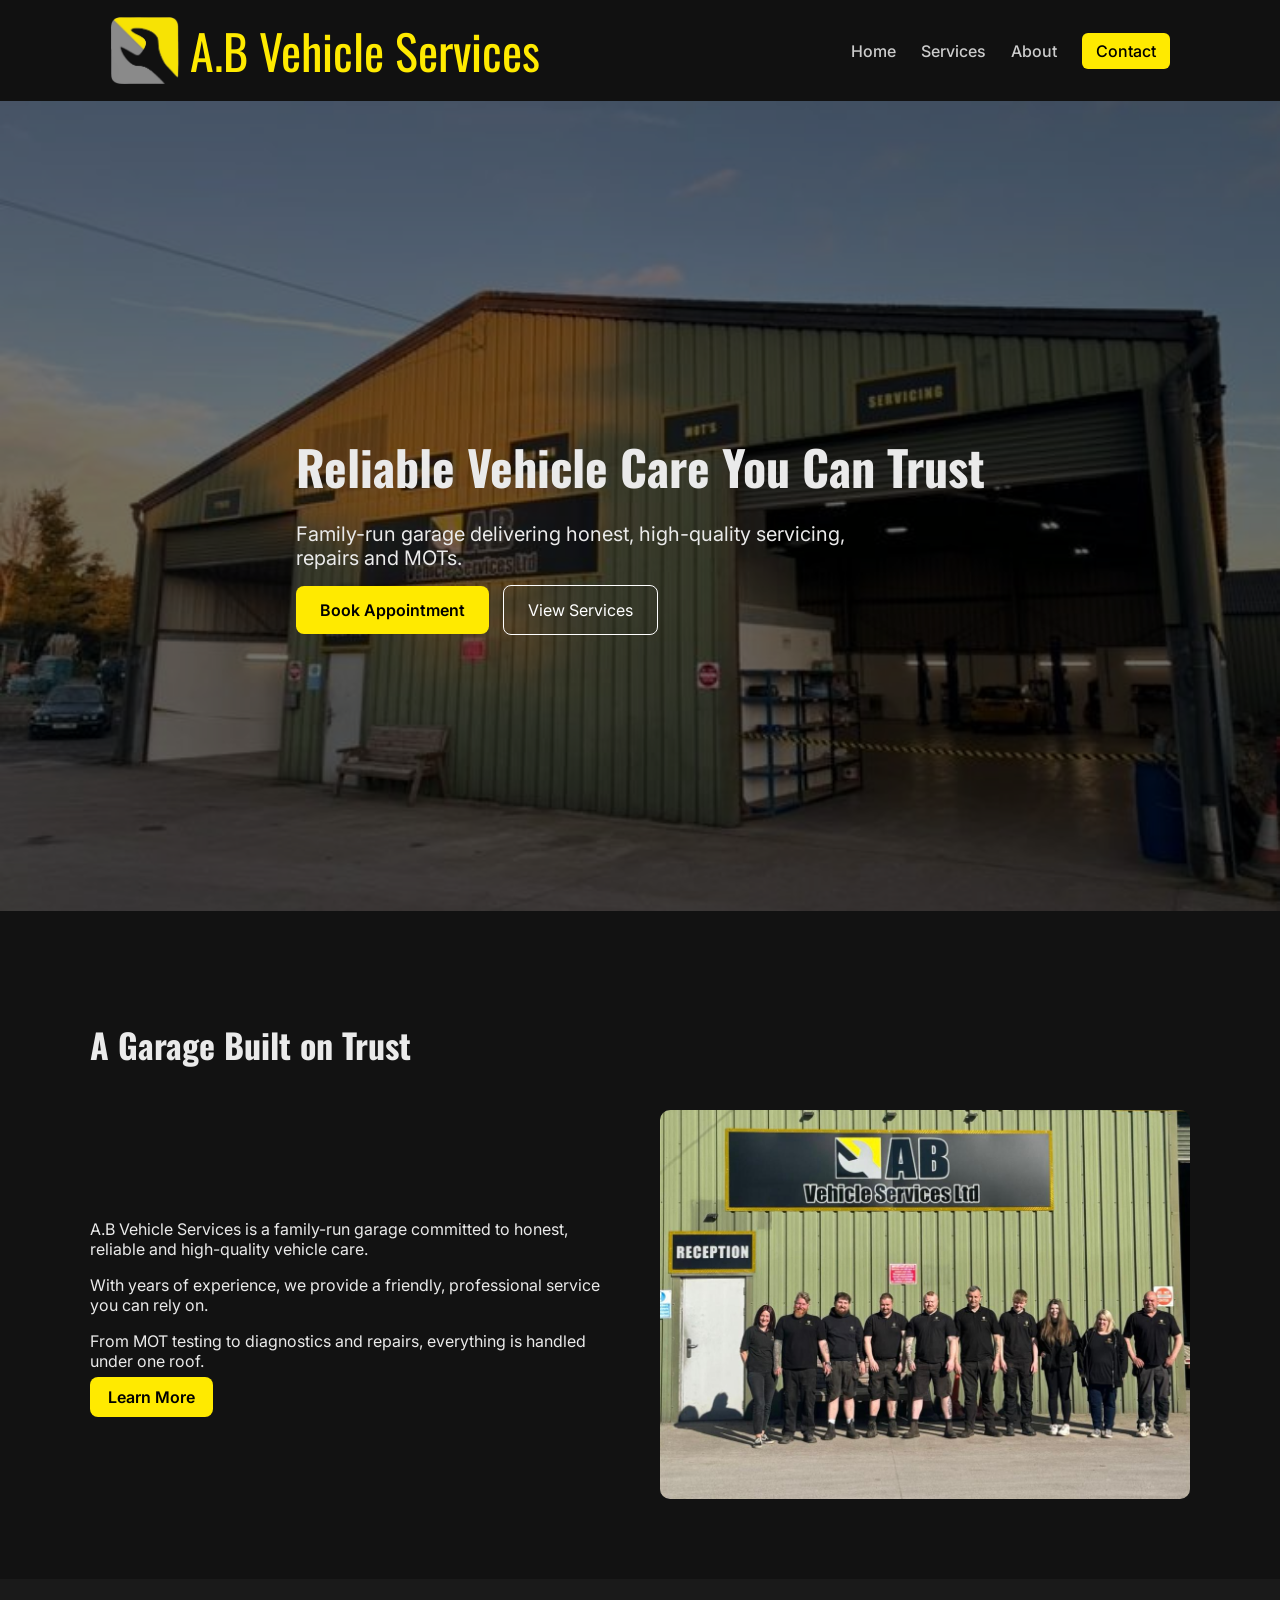
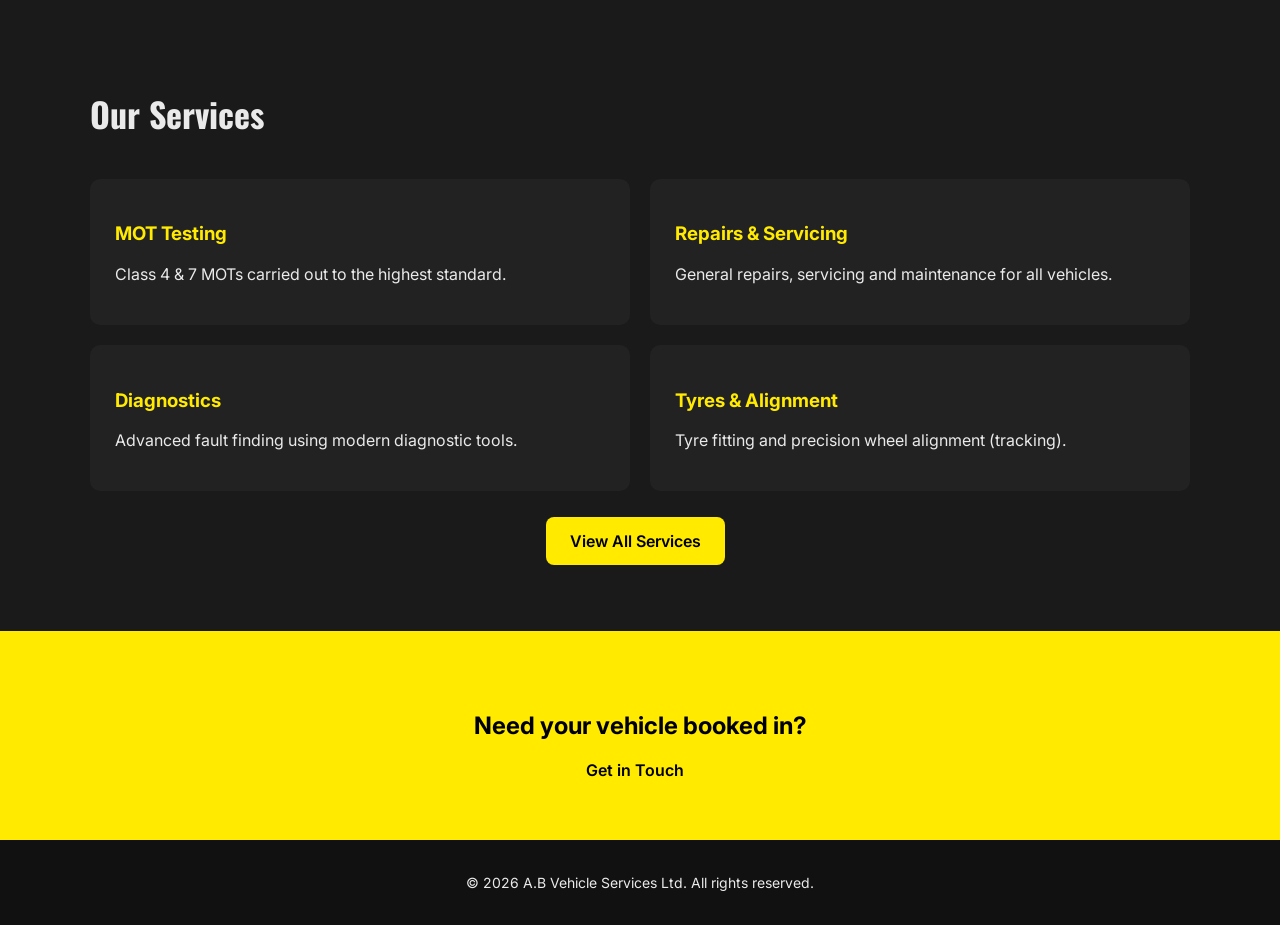
<file: index.html>
<!DOCTYPE html>
<html lang="en">
<head>
    <meta charset="UTF-8">
    <title>A.B Vehicle Services</title>
    <meta name="viewport" content="width=device-width, initial-scale=1.0">

    <link rel="stylesheet" href="styles.css">

    <link href="https://fonts.googleapis.com/css2?family=Oswald:wght@600&display=swap"
rel="stylesheet">
    <link href="https://fonts.googleapis.com/css2?family=Inter:wght@400;500&display=swap"
rel="stylesheet">
</head>

<body>

<header>
  <div class="nav-container">
    
    <div class="logo">
        <img src="ABlogo.png" alt="A.B Vehicle Services Logo" class="logo-img">
        <span class="logo-text">A.B Vehicle Services</span>
    </div>

    <!-- Hamburger -->
    <div class="menu-toggle" id="menu-toggle">
      ☰
    </div>

    <!-- Nav links -->
    <nav id="nav-menu">
      <a href="#">Home</a>
      <a href="services.html">Services</a>
      <a href="about.html">About</a>
      <a href="contact.html" class="nav-cta">Contact</a>
    </nav>

  </div>
</header>

<!-- HERO -->
<section class="hero">
    <div class="hero-bg"></div>

    <div class="hero-content fade-in">
        <h2>Reliable Vehicle Care You Can Trust</h2>
        <p>Family-run garage delivering honest, high-quality servicing, repairs and MOTs.</p>

    <div class="hero-buttons">
      <a href="contact.html" class="btn-primary">Book Appointment</a>
      <a href="services.html" class="btn-secondary">View Services</a>
    </div>
  </div>
</section>

<!-- ABOUT PREVIEW -->
<section class="section">
  <div class="container">
    <h2 class="section-title">A Garage Built on Trust</h2>

    <div class="grid-2">
      <div>
        <p>
          A.B Vehicle Services is a family-run garage committed to honest, reliable and high-quality vehicle care.
        </p>
        <p>
          With years of experience, we provide a friendly, professional service you can rely on.
        </p>
        <p>
          From MOT testing to diagnostics and repairs, everything is handled under one roof.
        </p>

        <a href="about.html" class="btn-primary small">Learn More</a>
      </div>

      <img src="group.png" alt="Garage exterior" class="rounded-img">
    </div>
  </div>
</section>

<!-- SERVICES PREVIEW -->
<section class="section alt">
  <div class="container">
    <h2 class="section-title">Our Services</h2>

    <div class="services-grid">
      <div class="service-card fade-in">
        <h3>MOT Testing</h3>
        <p>Class 4 & 7 MOTs carried out to the highest standard.</p>
      </div>

      <div class="service-card fade-in">
        <h3>Repairs & Servicing</h3>
        <p>General repairs, servicing and maintenance for all vehicles.</p>
      </div>

      <div class="service-card fade-in">
        <h3>Diagnostics</h3>
        <p>Advanced fault finding using modern diagnostic tools.</p>
      </div>

      <div class="service-card fade-in">
        <h3>Tyres & Alignment</h3>
        <p>Tyre fitting and precision wheel alignment (tracking).</p>
      </div>
    </div>

    <div class="center">
      <a href="services.html" class="btn-primary">View All Services</a>
    </div>
  </div>
</section>

<!-- CTA STRIP -->
<section class="cta-strip">
  <h2>Need your vehicle booked in?</h2>
  <a href="contact.html" class="btn-primary">Get in Touch</a>
</section>

<footer>
  <p>© 2026 A.B Vehicle Services Ltd. All rights reserved.</p>
</footer>

<script>
  const toggle = document.getElementById("menu-toggle");
  const nav = document.getElementById("nav-menu");

  toggle.addEventListener("click", () => {
    nav.classList.toggle("active");
  });
</script>

</body>
</html>
</file>
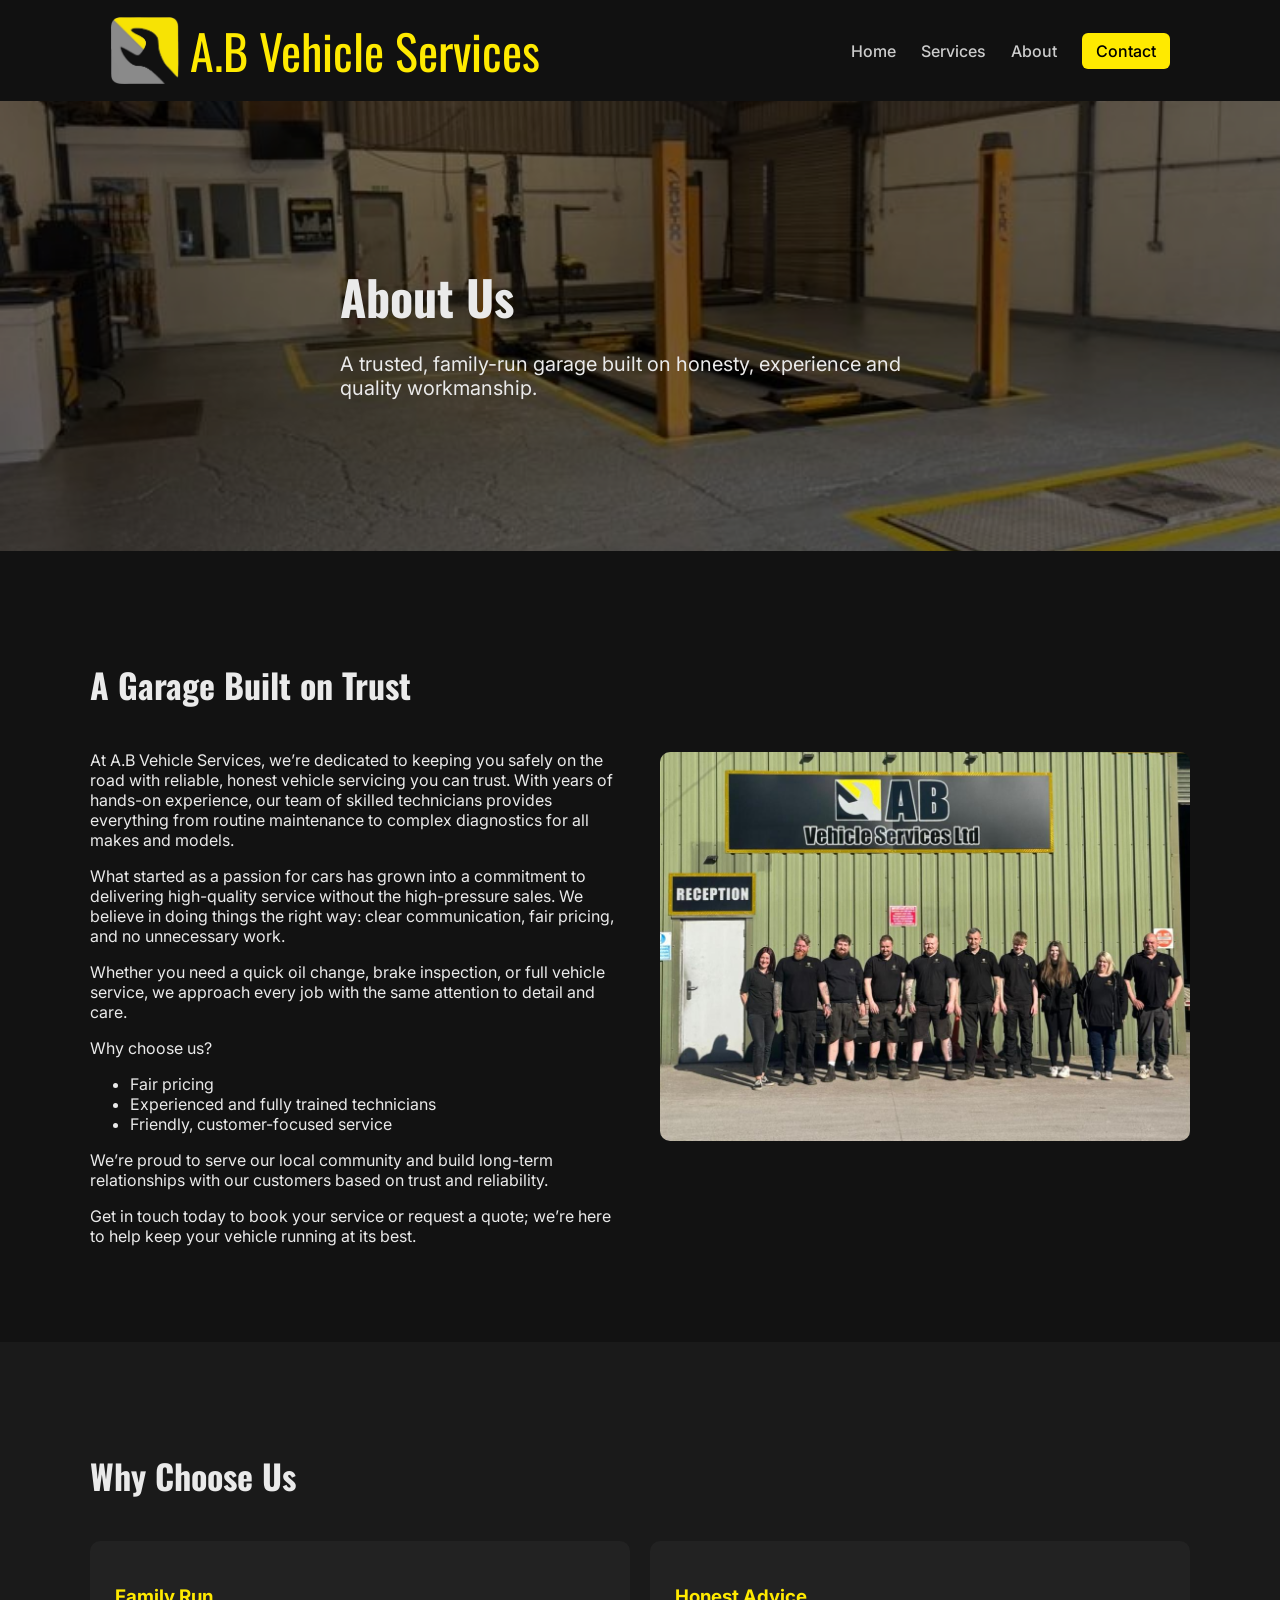
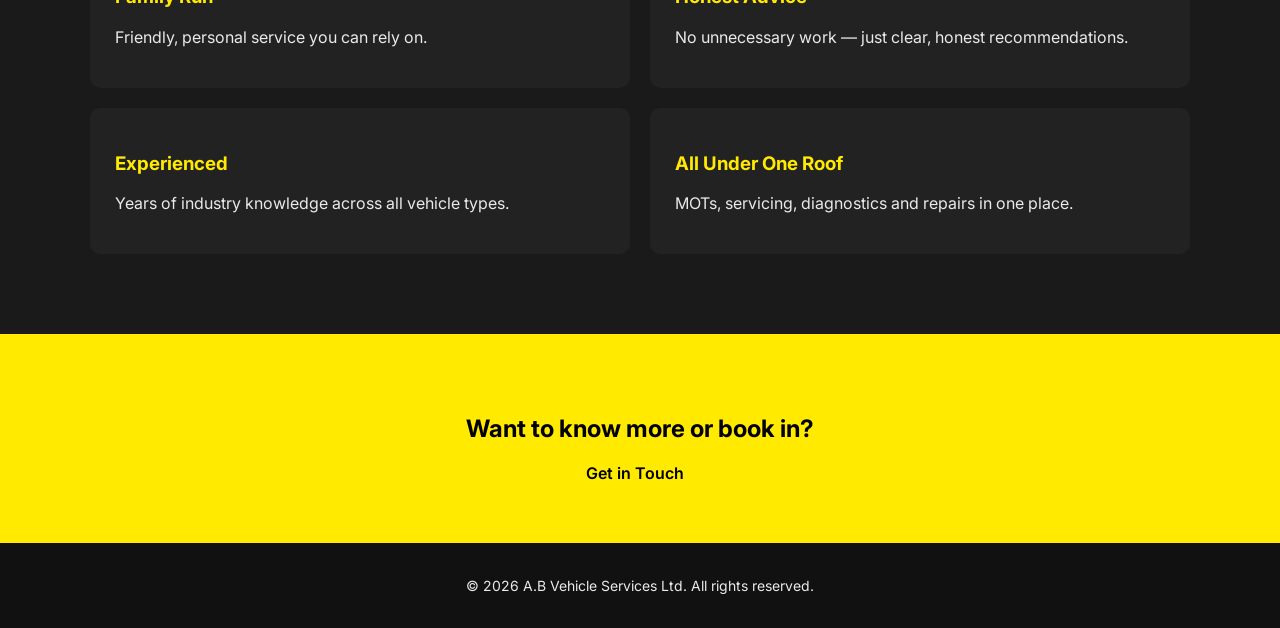
<file: about.html>
<!DOCTYPE html>
<html lang="en">
<head>
    <meta charset="UTF-8">
    <title>About - A.B Vehicle Services</title>
    <meta name="viewport" content="width=device-width, initial-scale=1.0">

    <link rel="stylesheet" href="styles.css">

    <!-- Same fonts -->
    <link href="https://fonts.googleapis.com/css2?family=Oswald:wght@600&display=swap" rel="stylesheet">
    <link href="https://fonts.googleapis.com/css2?family=Inter:wght@400;500&display=swap" rel="stylesheet">
</head>

<body>

<header>
  <div class="nav-container">
    
    <div class="logo">
        <img src="ABlogo.png" alt="A.B Vehicle Services Logo" class="logo-img">
        <span class="logo-text">A.B Vehicle Services</span>
    </div>

    <div class="menu-toggle" id="menu-toggle">☰</div>

    <nav id="nav-menu">
      <a href="index.html">Home</a>
      <a href="services.html">Services</a>
      <a href="about.html">About</a>
      <a href="contact.html" class="nav-cta">Contact</a>
    </nav>
  </div>
</header>

<!-- HERO -->
<section class="hero small-hero">
  <div class="hero-bg about-bg"></div>

  <div class="hero-content fade-in">
    <h2>About Us</h2>
    <p>A trusted, family-run garage built on honesty, experience and quality workmanship.</p>
  </div>
</section>

<!-- MAIN CONTENT -->
<section class="section">
  <div class="container">

    <div class="grid-2">
      <div>
        <h2 class="section-title">A Garage Built on Trust</h2>

        <p>
          At A.B Vehicle Services, we’re dedicated to keeping you safely on the road with reliable, honest vehicle servicing you can trust. With years of hands-on experience, our team of skilled technicians provides everything from routine maintenance to complex diagnostics for all makes and models.
        </p>

        <p>
          What started as a passion for cars has grown into a commitment to delivering high-quality service without the high-pressure sales. We believe in doing things the right way: clear communication, fair pricing, and no unnecessary work.
        </p>

        <p>
          Whether you need a quick oil change, brake inspection, or full vehicle service, we approach every job with the same attention to detail and care.
        </p>

        <p>
          Why choose us?
        </p>

        <ul>
          <li>Fair pricing</li>
          <li>Experienced and fully trained technicians</li>
          <li>Friendly, customer-focused service</li>
        </ul>

        <p>
          We’re proud to serve our local community and build long-term relationships with our customers based on trust and reliability.
        </p>

        <p>
          Get in touch today to book your service or request a quote; we’re here to help keep your vehicle running at its best.
        </p>
      </div>

      <img src="group.png" alt="Garage" class="rounded-img">
    </div>

  </div>
</section>

<!-- VALUES / HIGHLIGHTS -->
<section class="section alt">
  <div class="container">

    <h2 class="section-title">Why Choose Us</h2>

    <div class="services-grid">

      <div class="service-card fade-in">
        <h3>Family Run</h3>
        <p>Friendly, personal service you can rely on.</p>
      </div>

      <div class="service-card fade-in">
        <h3>Honest Advice</h3>
        <p>No unnecessary work — just clear, honest recommendations.</p>
      </div>

      <div class="service-card fade-in">
        <h3>Experienced</h3>
        <p>Years of industry knowledge across all vehicle types.</p>
      </div>

      <div class="service-card fade-in">
        <h3>All Under One Roof</h3>
        <p>MOTs, servicing, diagnostics and repairs in one place.</p>
      </div>

    </div>

  </div>
</section>

<!-- CTA -->
<section class="cta-strip">
  <h2>Want to know more or book in?</h2>
  <a href="contact.html" class="btn-primary">Get in Touch</a>
</section>

<footer>
  <p>© 2026 A.B Vehicle Services Ltd. All rights reserved.</p>
</footer>

<script>
  const toggle = document.getElementById("menu-toggle");
  const nav = document.getElementById("nav-menu");

  toggle.addEventListener("click", () => {
    nav.classList.toggle("active");
  });
</script>

</body>
</html>
</file>
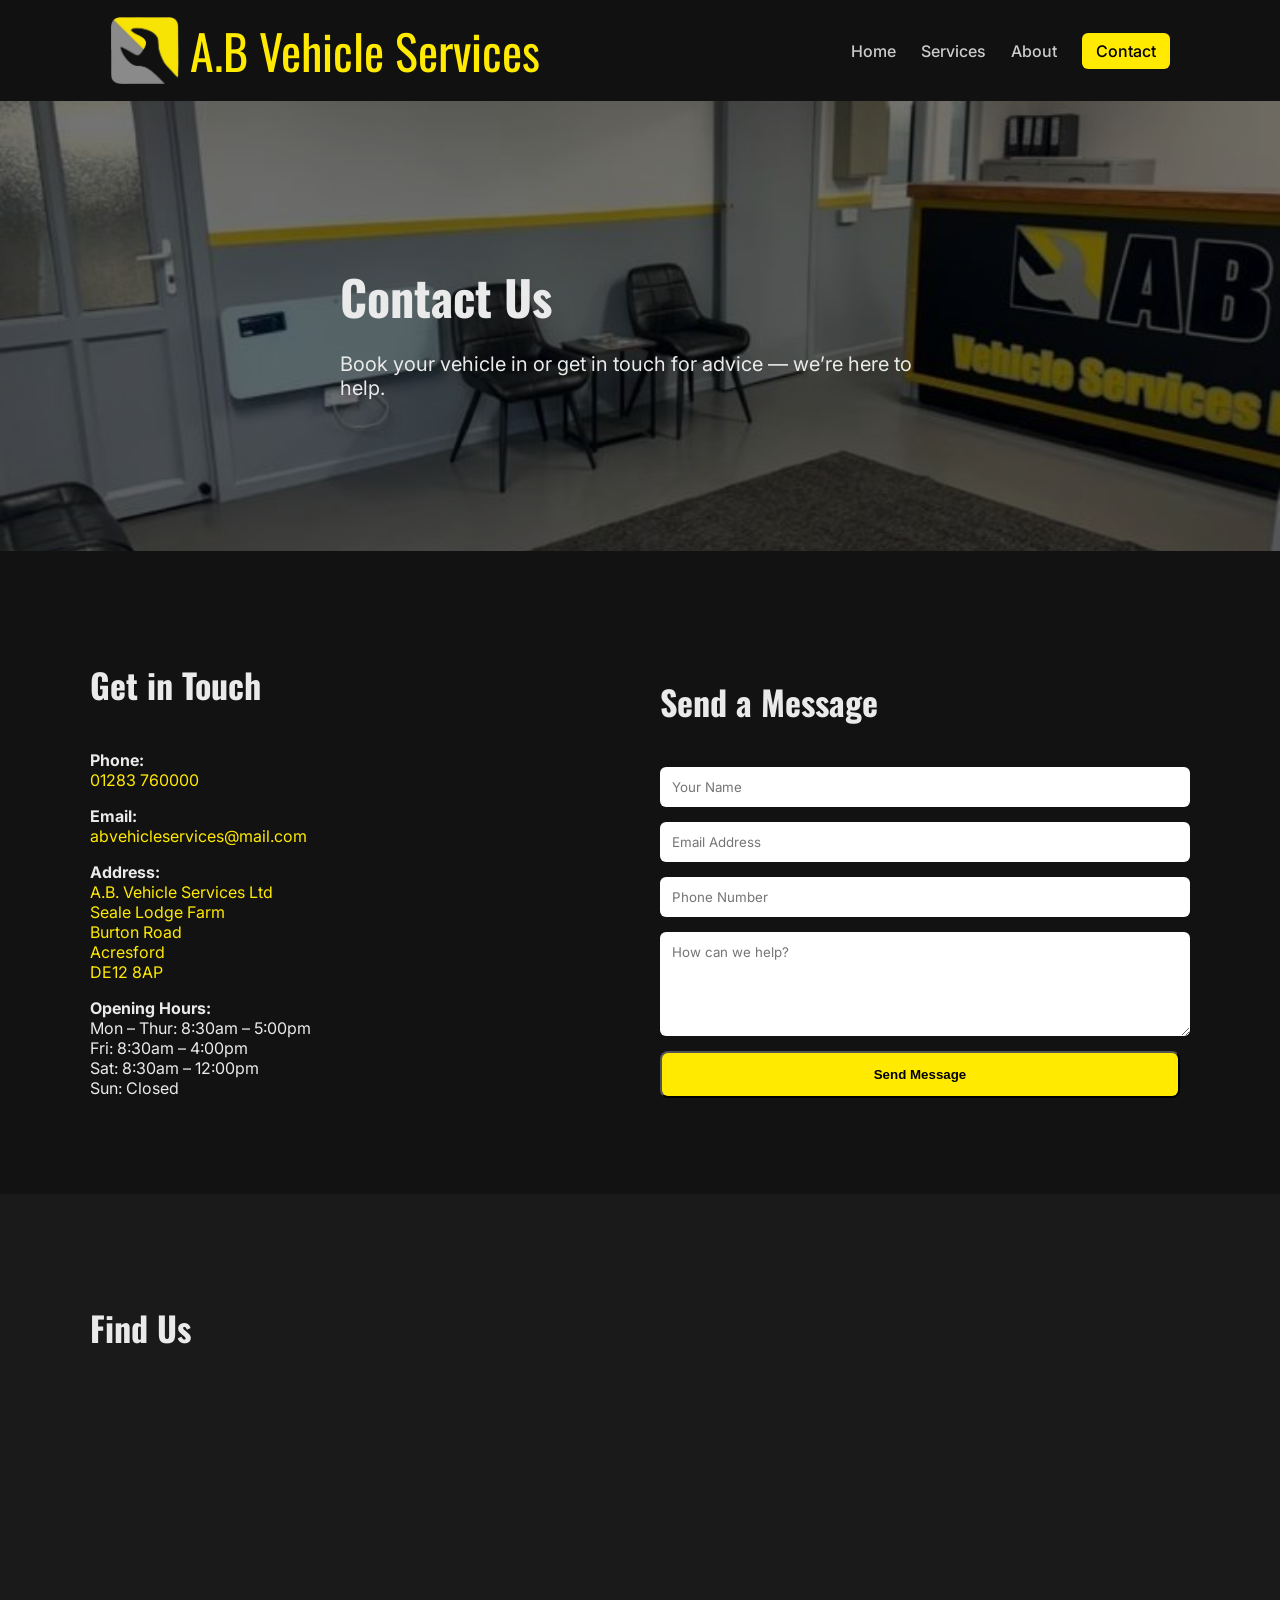
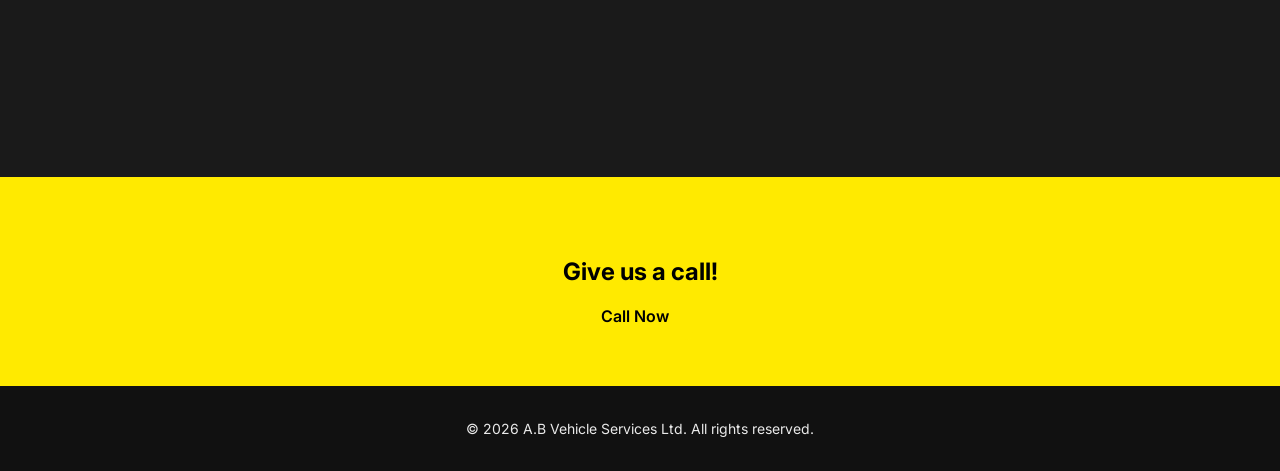
<file: contact.html>
<!DOCTYPE html>
<html lang="en">
<head>
    <meta charset="UTF-8">
    <title>Contact - A.B Vehicle Services</title>
    <meta name="viewport" content="width=device-width, initial-scale=1.0">

    <link rel="stylesheet" href="styles.css">

    <!-- Fonts -->
    <link href="https://fonts.googleapis.com/css2?family=Oswald:wght@600&display=swap" rel="stylesheet">
    <link href="https://fonts.googleapis.com/css2?family=Inter:wght@400;500&display=swap" rel="stylesheet">
</head>

<body>

<header>
  <div class="nav-container">
    
    <div class="logo">
        <img src="ABlogo.png" alt="A.B Vehicle Services Logo" class="logo-img">
        <span class="logo-text">A.B Vehicle Services</span>
    </div>

    <div class="menu-toggle" id="menu-toggle">☰</div>

    <nav id="nav-menu">
      <a href="index.html">Home</a>
      <a href="services.html">Services</a>
      <a href="about.html">About</a>
      <a href="contact.html" class="nav-cta">Contact</a>
    </nav>
  </div>
</header>

<!-- HERO -->
<section class="hero small-hero">
  <div class="hero-bg contact-bg"></div>

  <div class="hero-content fade-in">
    <h2>Contact Us</h2>
    <p>Book your vehicle in or get in touch for advice — we’re here to help.</p>
  </div>
</section>

<!-- CONTACT CONTENT -->
<section class="section">
  <div class="container">

    <div class="grid-2">

      <!-- LEFT: DETAILS -->
      <div>
        <h2 class="section-title">Get in Touch</h2>

        <p><strong>Phone:</strong><br>
        <a href="tel:01283760000" class="contact-link">01283 760000</a></p>

        <p><strong>Email:</strong><br>
        <a href="mailto:abvehicleservices@mail.com" class="contact-link">
          abvehicleservices@mail.com
        </a></p>

        <p><strong>Address:</strong><br>
        <a href="https://maps.app.goo.gl/Ka225axAVaFx7CKAA" class="contact-link">
          A.B. Vehicle Services Ltd<br>
          Seale Lodge Farm<br>
          Burton Road<br>
          Acresford<br>
          DE12 8AP<br>
        </a></p>

        <p><strong>Opening Hours:</strong><br>
        Mon – Thur: 8:30am – 5:00pm<br>
        Fri: 8:30am – 4:00pm<br>
        Sat: 8:30am – 12:00pm<br>
        Sun: Closed

        </p>
      </div>

      <!-- RIGHT: FORM -->
      <div class="contact-form">
        <h2 class="section-title">Send a Message</h2>

        <form action="https://formspree.io/f/xojrjppn" method="POST">

          <input type="text" name="name" placeholder="Your Name" required>

          <input type="email" name="email" placeholder="Email Address" required>

          <input type="tel" name="phone" placeholder="Phone Number">

          <textarea name="message" placeholder="How can we help?" rows="5" required></textarea>

          <!-- Optional extras -->
          <input type="hidden" name="_subject" value="New enquiry from website">
          <input type="text" name="_gotcha" style="display:none">

          <button type="submit" class="btn-primary">Send Message</button>

        </form>
      </div>

    </div>

  </div>
</section>

<!-- MAP (optional but recommended) -->
<section class="section alt">
  <div class="container">
    <h2 class="section-title">Find Us</h2>

    <div class="map">
      <iframe 
        src="https://www.google.com/maps?q=AB+Vehicle+Services&output=embed"
        width="100%" 
        height="300" 
        style="border:0;" 
        allowfullscreen="" 
        loading="lazy">
      </iframe>
    </div>
  </div>
</section>

<!-- CTA -->
<section class="cta-strip">
  <h2>Give us a call!</h2>
  <a href="tel:01283760000" class="btn-primary">Call Now</a>
</section>

<footer>
  <p>© 2026 A.B Vehicle Services Ltd. All rights reserved.</p>
</footer>

<script>
  const toggle = document.getElementById("menu-toggle");
  const nav = document.getElementById("nav-menu");

  toggle.addEventListener("click", () => {
    nav.classList.toggle("active");
  });
</script>

</body>
</html>
</file>
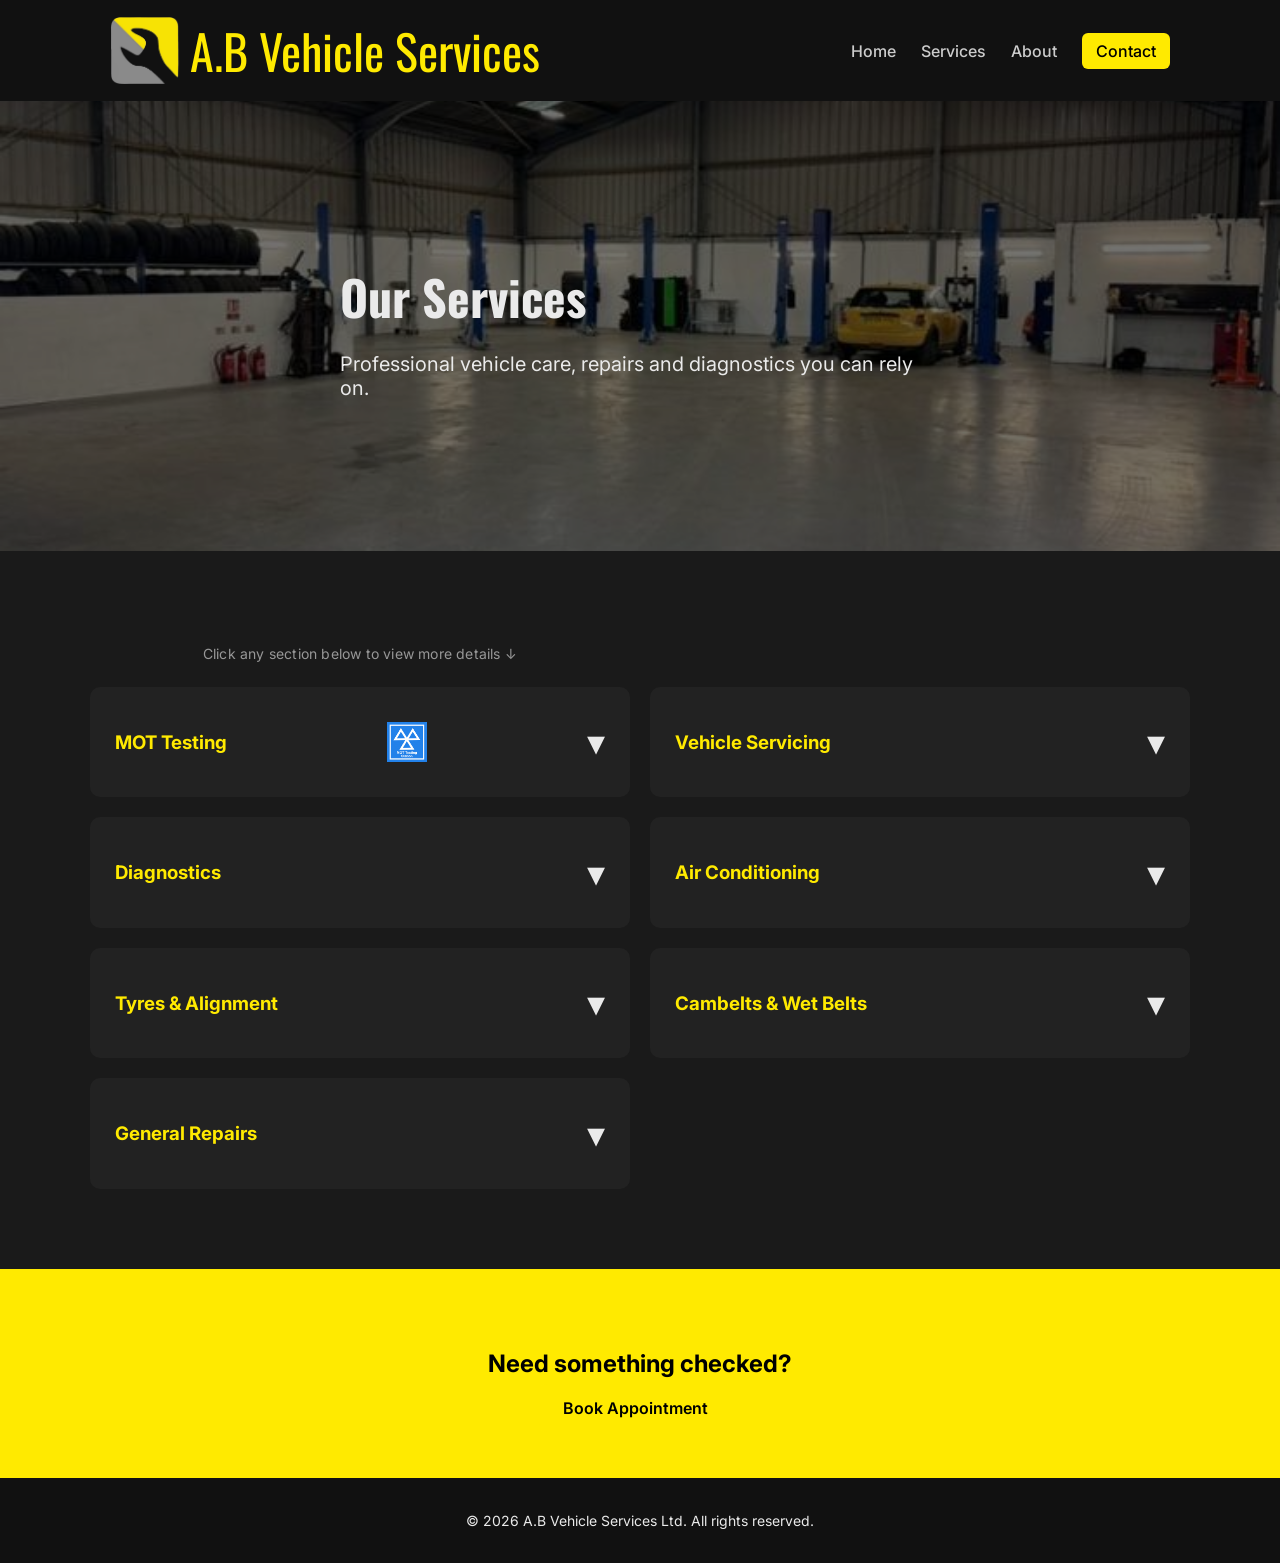
<file: services.html>
<!DOCTYPE html>
<html lang="en">
<head>
    <meta charset="UTF-8">
    <title>Services - A.B Vehicle Services</title>
    <meta name="viewport" content="width=device-width, initial-scale=1.0">

    <link rel="stylesheet" href="styles.css">

    <!-- Fonts -->
    <link href="https://fonts.googleapis.com/css2?family=Oswald:wght@600&display=swap" rel="stylesheet">
    <link href="https://fonts.googleapis.com/css2?family=Inter:wght@400;500&display=swap" rel="stylesheet">

</head>
<style>
  .service-card {
            position: relative;
        }

/* header stays normal */
        .card-header {
            cursor: pointer;
        }

/* content becomes overlay inside card */
        .card-content {
            position: relative;
            max-height: 0;
            overflow: hidden;

            opacity: 0;
            transform: translateY(-8px);

            transition: 
                max-height 0.4s ease,
                opacity 0.25s ease,
                transform 0.25s ease;
        }

        .service-card.active .card-content {
            opacity: 1;
            transform: translateY(0);
        }

        .card-header {
            display: flex;
            justify-content: space-between;
            align-items: center;
        }

        .dropdown-icon {
            font-size: 36px;
            transition: transform 0.3s ease;
        }

        /* rotate when open */
        .service-card.active .dropdown-icon {
            transform: rotate(180deg);
        }

        .expand-hint {
            text-align: center;
            font-size: 14px;
            opacity: 0.6;
            margin-bottom: 25px;
            letter-spacing: 0.2px;
        }
</style>
<body>

<header>
  <div class="nav-container">
        
    <div class="logo">
        <img src="ABlogo.png" alt="A.B Vehicle Services Logo" class="logo-img">
        <span class="logo-text">A.B Vehicle Services</span>
    </div>

    <div class="menu-toggle" id="menu-toggle">☰</div>

    <nav id="nav-menu">
      <a href="index.html">Home</a>
      <a href="services.html">Services</a>
      <a href="about.html">About</a>
      <a href="contact.html" class="nav-cta">Contact</a>
    </nav>
  </div>
</header>

<section class="hero small-hero">
  <div class="hero-bg services-bg"></div>

  <div class="hero-content fade-in">
    <h2>Our Services</h2>
    <p>Professional vehicle care, repairs and diagnostics you can rely on.</p>
  </div>
</section>



<section class="section alt">
  <div class="container">
    <div class="services-grid">
        <p class="expand-hint">Click any section below to view more details ↓</p>
    </div>
    <div class="services-grid">

      <!-- MOT -->
      <div class="service-card fade-in">
        <div class="card-header" onclick="toggleCard(this)">
            <h3>MOT Testing</h3>
            <img src="MOT_SIGN.png" alt="MOT symbol" class="mot-icon">
            <span class="dropdown-icon">▾</span>
        </div>
        <div class="card-content">
            <p> We are a fully certified MOT testing station for Class 4 &amp; Class 7 vehicles. Our thorough inspections ensure your car meets all legal roadworthiness and environmental standards. If any issues are found, we’ll explain them clearly and carry out repairs so you can get back on the road with confidence. </p>
        </div>
      </div>

      <!-- Servicing -->
      <div class="service-card fade-in">
        <div class="card-header" onclick="toggleCard(this)">
          <h3>Vehicle Servicing</h3>
          <span class="dropdown-icon">▾</span>
        </div>
        <div class="card-content">
          <p>Regular servicing is essential for keeping your vehicle running smoothly and preventing costly breakdowns. We offer interim and full services, including oil and filter changes, brake checks, and full safety inspections tailored to your vehicle’s needs.</p>
        </div>
      </div>

      <!-- Diagnostics -->
      <div class="service-card fade-in">
        <div class="card-header" onclick="toggleCard(this)">
          <h3>Diagnostics</h3>
          <span class="dropdown-icon">▾</span>
        </div>
        <div class="card-content">
          <p>Modern vehicles rely on complex electronic systems. Our advanced diagnostic tools quickly identify faults, saving you time, money, and unnecessary repairs.</p>
          <p> We offer a wide range of diagnostic services, including:</p>
          <ul class="list">
            <li>Engine fault code reading &amp; analysis</li>
            <li>Warning light diagnostics (check engine, ABS, airbag, etc.)</li>
            <li>Electrical system testing</li>
            <li>Battery &amp; charging system checks</li>
            <li>Sensor &amp; ECU diagnostics</li>
            <li>Pre-MOT diagnostic checks</li>
          </ul>
        </div>
      </div>

      <!-- Air Conditioning -->
      <div class="service-card fade-in">
        <div class="card-header" onclick="toggleCard(this)">
          <h3>Air Conditioning</h3>
          <span class="dropdown-icon">▾</span>
        </div>
        <div class="card-content">
          <p> Keep your vehicle cool, comfortable, and efficient with our professional air conditioning services. Whether your system isn’t blowing cold air, has an unpleasant smell, or hasn’t been serviced in a while, our technicians can help. </p>
          <p> We offer both R-134a and R-1234yf gases. Here is a brief guide to tell which gas your vehicle uses:</p>
          <ul>
            <li><strong>R-134a:</strong> Became the standard for vehicles manufactured from 1994 until 2016 to reduce environmental impact. If your vehicle was manufactured between 1994 and 2016 it is likely to use this gas.</li>
            <li><strong>R-1234yf:</strong> Became the standard for vehicles manufactured after 2016 to reduce environmental impact even further. If your vehicle was manufactured after 2016 it is likley to use this gas.</li>
          </ul>
          <p> Why service your air conditioning?</p>
          <ul>
            <li> Improves cooling performance </li>
            <li> Eliminates odours and bacteria </li>
            <li> Enhances fuel efficiency </li>
            <li> Extends the lifespan of the overall system </li>
          </ul>
        </div>
      </div>

      <!-- Tyres -->
      <div class="service-card fade-in">
        <div class="card-header" onclick="toggleCard(this)">
          <h3>Tyres & Alignment</h3>
          <span class="dropdown-icon">▾</span>
        </div>
        <div class="card-content">
          <p>Your tyres are the only point of contact between your vehicle and the road, making them critical for safety, handling, and fuel efficiency. Our tyre services ensure you stay safe and in control in all driving conditions.</p>
          <p>We offer a full range of tyre services, including:</p>
          <ul>
            <li>Tyre fitting and replacement</li>
            <li>Wheel balancing</li>
            <li>Puncture repairs</li>
            <li>Tyre pressure checks and adjustments</li>
            <li>4 wheel laser alignment (tracking)</li>
          </ul>
          <p>Why are well-maintained tyres important?</p>
          <ul>
            <li>Improves grip and handling</li>
            <li>Enhances braking performance</li>
            <li>Increases fuel efficiency</li>
            <li>Reduces uneven wear and extends tyre life</li>
          </ul>
        </div>
      </div>

      <!-- Cambelts -->
      <div class="service-card fade-in">
        <div class="card-header" onclick="toggleCard(this)">
          <h3>Cambelts & Wet Belts</h3>
          <span class="dropdown-icon">▾</span>
        </div>
        <div class="card-content">
          <p> Not sure when your cambelt was last changed? It’s one of the most important parts of your engine and one of the easiest to forget. </p>
          <p> If it fails, it can lead to major (and expensive) damage. That’s why we offer reliable cambelt and wet belt replacements to keep your vehicle running smoothly and avoid unexpected breakdowns. </p>
          <p> We’ll advise you on the right time to replace it based on your vehicle and mileage. </p>
        </div>
      </div>

      <!-- Repairs -->
      <div class="service-card fade-in">
        <div class="card-header" onclick="toggleCard(this)">
          <h3>General Repairs</h3>
          <span class="dropdown-icon">▾</span>
        </div>
        <div class="card-content">
          <p>From minor fixes to essential maintenance, we provide reliable general repair services to keep your vehicle running safely and smoothly. Our experienced technicians handle a wide range of mechanical and electrical issues.</p>
          <p>Our general repair services include:</p>
          <ul>
            <li>Brake repairs and replacements</li>
            <li>Suspension and steering repairs</li>
            <li>Exhaust system repairs</li>
            <li>Engine servicing and repairs</li>
            <li>Clutch replacement</li>
            <li>Fluid checks and top-ups</li>
          </ul>
        </div>
      </div>

    </div>
  </div>
</section>

<section class="cta-strip">
  <h2>Need something checked?</h2>
  <a href="contact.html" class="btn-primary">Book Appointment</a>
</section>

<footer>
  <p>© 2026 A.B Vehicle Services Ltd. All rights reserved.</p>
</footer>

<script>
function toggleCard(header) {
    const card = header.parentElement;
    const content = card.querySelector(".card-content");

    const isOpen = card.classList.contains("active");

    if (isOpen) {
        content.style.maxHeight = content.scrollHeight + "px";
        requestAnimationFrame(() => {
            content.style.maxHeight = "0px";
        });
        card.classList.remove("active");
    } else {
        content.style.maxHeight = content.scrollHeight + "px";
        card.classList.add("active");
    }
}

const toggle = document.getElementById("menu-toggle");
const nav = document.getElementById("nav-menu");

toggle.addEventListener("click", () => {
  nav.classList.toggle("active");
});
</script>

</body>
</html>
</file>
<file: styles.css>
*{
  box-sizing: border-box;
}

body {
  margin: 0;
  font-family: 'Inter', sans-serif;
  background-color: #121212;
  color: #eaeaea;
}

/* HEADER */
header {
  width: 100%;
  background: rgba(18,18,18,0.9);
  backdrop-filter: blur(10px);
  position: sticky;
  top: 0;
  z-index: 1000;
  position: relative;
}

.nav-container {
  max-width: 1100px;
  margin: auto;
  padding: 15px 20px;
  display: flex;
  justify-content: space-between;
  align-items: center;
}

nav {
  display: flex;
  align-items: center;
}

.logo-text {
  font-family: 'Oswald', sans-serif;
  color: #ffea00;
}

nav a {
  margin-left: 25px;
  text-decoration: none;
  color: #ccc;
  font-weight: 500;
  position: relative;
}

nav a:hover {
  color: #fff;
}

.nav-cta {
  color: #000;
  background: #ffea00;
  padding: 8px 14px;
  border-radius: 6px;
}

/* HERO */
.hero {
  height: 90vh;
  background-size: cover;
  background-position: center;
  display: flex;
  align-items: center;
  position: relative;
}

.hero-bg {
  position: absolute;
  inset: 0;
  background:  url('AB_EXT.png');
  background-position: center;
  background-size: cover;
  background-repeat: no-repeat;
  z-index: 0;
}

.hero::before {
  content: "";
  position: absolute;
  inset: 0;
  background: rgba(0,0,0,0.55);
  z-index: 1;
}



.hero-content {
  position: relative;
  max-width: 1100px;
  margin: auto;
  padding: 20px;
  left: 0;
  right: 0;
  z-index: 2;
}

.hero h2 {
  font-size: 48px;
  font-family: 'Oswald', sans-serif;
  margin-bottom: 20px;
}

.hero p {
  font-size: 20px;
  max-width: 600px;
  margin-bottom: 30px;
}

h3 {
  color: #ffea00
}

/* BUTTONS */
.btn-primary {
  background: #ffea00;
  color: #000;
  padding: 14px 24px;
  border-radius: 8px;
  text-decoration: none;
  font-weight: 600;
  margin-right: 10px;
}

.btn-primary:hover {
  background: #fff200;
}

.btn-secondary {
  border: 1px solid #fff;
  padding: 14px 24px;
  border-radius: 8px;
  text-decoration: none;
  color: #fff;
}

.small {
  padding: 10px 18px;
}

/* SECTIONS */
.section {
  padding: 80px 20px;
}

.section.alt {
  background: #1a1a1a;
}

.container {
  max-width: 1100px;
  margin: auto;
}

.section-title {
  font-family: 'Oswald', sans-serif;
  font-size: 34px;
  margin-bottom: 40px;
}

/* GRID */
.grid-2 {
  display: grid;
  grid-template-columns: 1fr 1fr;
  gap: 40px;
  align-items: center;
}

.services-grid {
  display: grid;
  grid-template-columns: repeat(2, 1fr);
  gap: 20px;
}

/* CARDS */
.service-card {
  background: #222;
  padding: 25px;
  border-radius: 10px;
  transition: 0.3s;
}

.service-card:hover {
  transform: translateY(-5px);
}

/* IMAGES */
.rounded-img {
  width: 100%;
  border-radius: 10px;
}

/* CTA STRIP */
.cta-strip {
  text-align: center;
  padding: 60px 20px;
  background: #ffea00;
  color: #000;
}

.cta-strip h2 {
  margin-bottom: 20px;
}

/* FOOTER */
footer {
  text-align: center;
  padding: 20px;
  background: #111;
  font-size: 14px;
}

/* UTIL */
.center {
  text-align: center;
  margin-top: 40px;
}

/* Smaller hero for inner pages */
.small-hero {
  height: 50vh;
}

/* Services page background image */
.services-bg {
  background: url('AB_GAR.png');
  background-size: cover;
  background-position: center;
}

.card-header {
  display: flex;
  justify-content: space-between;
  align-items: center;
}

.mot-icon {
  width: 40px;
  height: auto;
}

/* About page background */
.about-bg {
  background: url('AB_MOT.png');
  background-size: cover;
  background-position: center;
}

/* Contact page background */
.contact-bg {
  background: url('AB_OFF.png');
  background-size: cover;
  background-position: center;
}

/* Contact links */
.contact-link {
  color: #ffea00;
  text-decoration: none;
}

.contact-link:hover {
  color: #fff200;
}

/* Form styling */
.contact-form form {
  display: flex;
  flex-direction: column;
  gap: 15px;
}

.contact-form input,
.contact-form textarea {
  padding: 12px;
  border-radius: 6px;
  border: none;
  font-family: 'Inter', sans-serif;
}

.contact-form input:focus,
.contact-form textarea:focus {
  outline: 2px solid #ffea00;
}

/* Logo container */
.logo {
  display: flex;
  align-items: center;
  gap: 10px;
}

/* Logo image */
.logo-img {
  width: 70px;
  height: auto;
}

/* Keep your existing text style */
.logo-text {
  font-family: 'Oswald', sans-serif;
  color: #ffea00;
  margin: 0;
  font-size: 48px;
}

/* MOBILE */
@media (max-width: 768px) {

  .hero {
    display: flex;
    flex-direction: column;
    height: auto;
  }

  .hero-img-mobile {
    display: block;
    width: 100%;
    height: auto;
  }

  .hero-content {
    margin-top: 20px;
    position: relative;   /* IMPORTANT: kills absolute layout */
    top: auto;
    left: auto;
    transform: none;
    padding: 25px 20px;
    text-align: left;
  }

  .hero h2 {
    font-size: 28px;
    margin-bottom: 10px;
  }

  .hero p {
    font-size: 16px;
    margin-bottom: 20px;
  }

  .hero-buttons {
    margin-top: 25px;
    display: flex;
    flex-direction: column;
    gap: 10px;
  }

  .btn-primary,
  .btn-secondary {
    width: 100%;
    text-align: center;
  }
  .logo-text {
    font-size: 22px;
  }

  .logo-img {
    width: 50px;
  }

  .services-grid {
    grid-template-columns: 1fr;
  }

  .grid-2 {
    grid-template-columns: 1fr; /* stack vertically */
  }

  .about-img {
    display: none; /* hide image */
  }

  .grid-2 > div {
    width: 100%;
  }
}

.fade-in {
  opacity: 0;
  transform: translateY(20px);
  animation: fadeUp 0.8s ease forwards;
}

@keyframes fadeUp {
  to {
    opacity: 1;
    transform: translateY(0);
  }
}


/* HAMBURGER */
.menu-toggle {
  display: none;
  font-size: 28px;
  cursor: pointer;
  color: #fff;
}

/* MOBILE NAV */
@media (max-width: 768px) {

  .menu-toggle {
    display: block;
  }

  nav {

    position: absolute;
    top: 100%;
    left: 0;
    width: 100%;
    background: #111;

    display: flex;
    flex-direction: column;
    text-align: center;
    padding: 15px 0;

    /* hidden state */
    opacity: 0;
    visibility: hidden;
    transform: translateY(-10px);
    pointer-events: none;

    transition: all 0.25s ease;
  }

  nav a {
    display: block;
    margin: 15px 0;
    font-size: 18px;
  }

  nav.active {
    opacity: 1;
    visibility: visible;
    transform: translateY(0);
    pointer-events: auto;
  }
}
</file>
